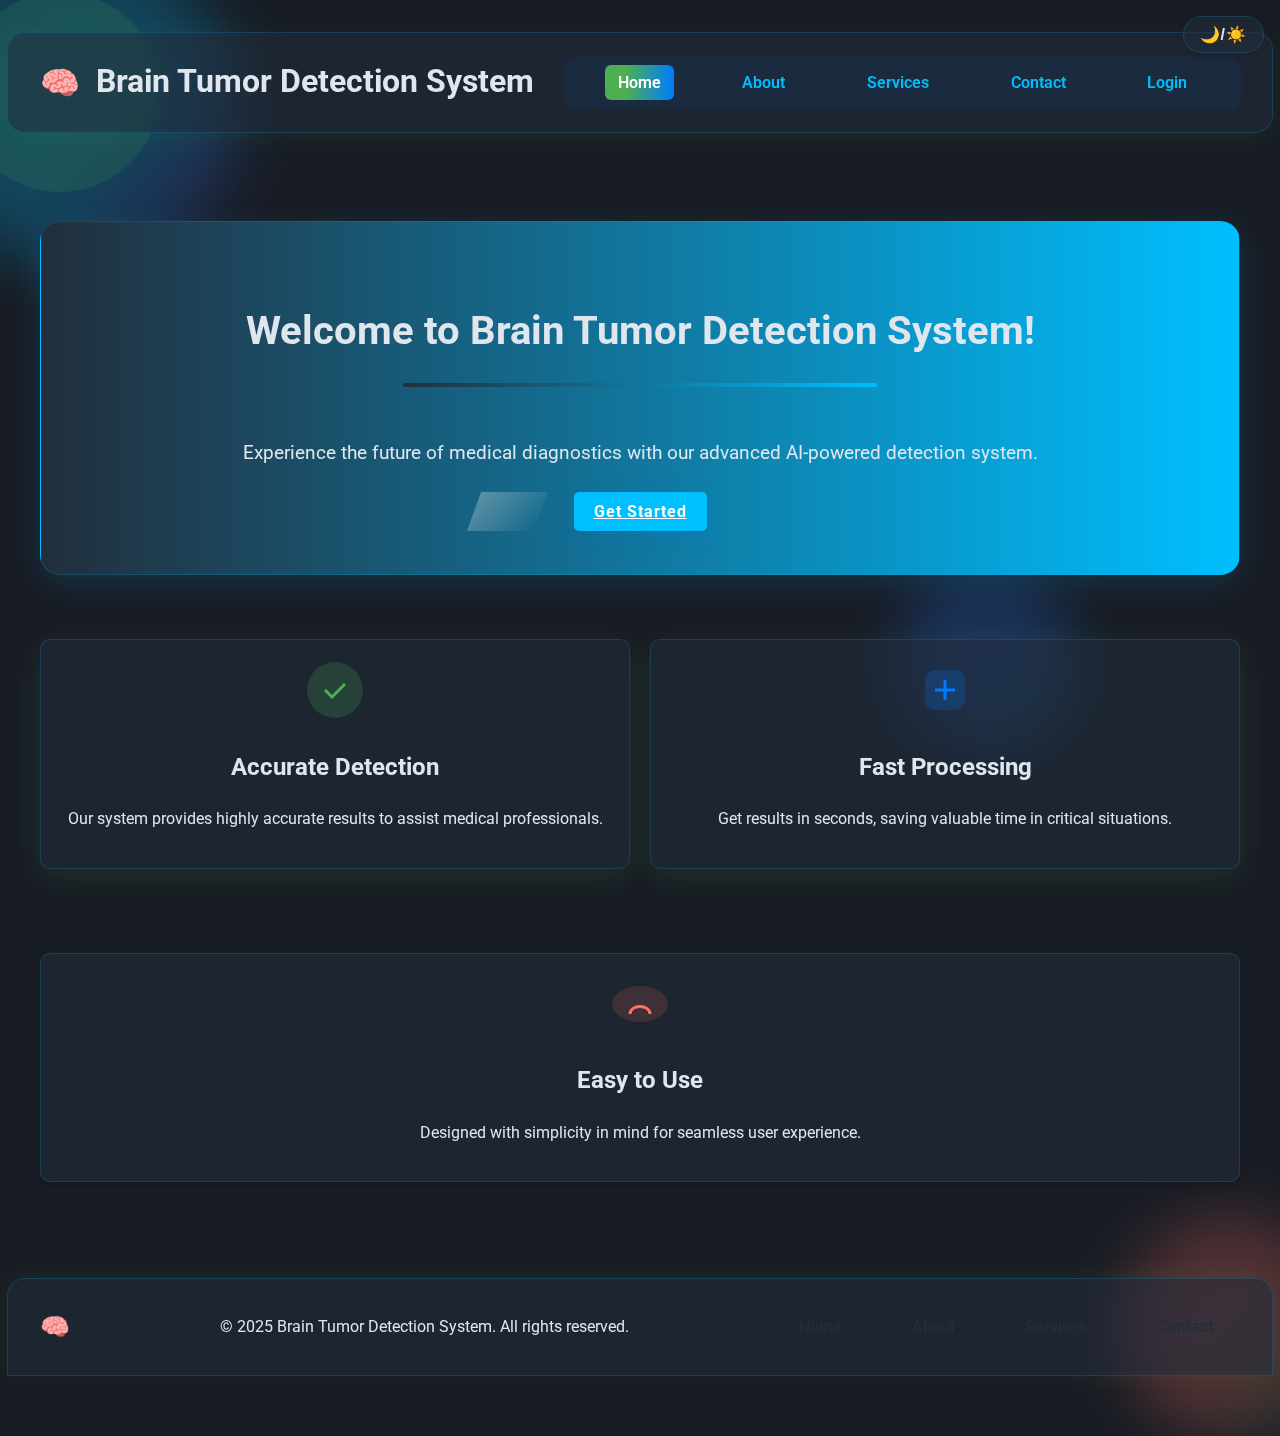
<file: frontend/index.html>
<!DOCTYPE html>
<html lang="en">
<head>
    <meta charset="UTF-8">
    <meta http-equiv="X-UA-Compatible" content="IE=edge">
    <meta name="viewport" content="width=device-width, initial-scale=1.0">
    <link rel="preconnect" href="https://fonts.googleapis.com">
    <link rel="preconnect" href="https://fonts.gstatic.com" crossorigin>
    <link href="https://fonts.googleapis.com/css2?family=Roboto:wght@400;700&display=swap" rel="stylesheet">
    <title>Welcome</title>
    <link rel="stylesheet" href="styles.css">
    <script src="script.js" defer></script>
</head>
<body class="animated-bg">
    <div class="bg-blob bg-blob1"></div>
    <div class="bg-blob bg-blob2"></div>
    <div class="bg-blob bg-blob3"></div>
    <button class="theme-switch" onclick="toggleTheme()" aria-label="Toggle dark/light mode">🌙/☀️</button>
    <svg class="decorative-svg decorative-svg-home" viewBox="0 0 200 200" aria-hidden="true"><circle fill="#4CAF50" fill-opacity="0.15" cx="100" cy="100" r="100"/></svg>
    <header class="main-header glass-card">
        <div class="header-content">
            <h1><span class="logo-icon" aria-label="logo">🧠</span> Brain Tumor Detection System</h1>
            <nav class="main-nav" aria-label="Main navigation">
                <a href="index.html" class="active">Home</a>
                <a href="about.html">About</a>
                <a href="services.html">Services</a>
                <a href="contact.html">Contact</a>
                <a href="login.html">Login</a>
            </nav>
        </div>
    </header>
    <main>
        <div class="hero-section glass-card">
            <h1>Welcome to Brain Tumor Detection System!</h1>
            <p>Experience the future of medical diagnostics with our advanced AI-powered detection system.</p>
            <a href="login.html" class="cta-button">Get Started</a>
        </div>
        <section class="features" id="features">
            <div class="feature glass-card">
                <span class="feature-icon"><svg width="60" height="60" viewBox="0 0 60 60" aria-hidden="true"><circle cx="30" cy="30" r="28" fill="#4CAF50" fill-opacity="0.2"/><path d="M20 30l7 7 13-13" stroke="#4CAF50" stroke-width="3" fill="none"/></svg></span>
                <h2>Accurate Detection</h2>
                <p>Our system provides highly accurate results to assist medical professionals.</p>
            </div>
            <div class="feature glass-card">
                <span class="feature-icon"><svg width="60" height="60" viewBox="0 0 60 60" aria-hidden="true"><rect x="10" y="10" width="40" height="40" rx="10" fill="#007BFF" fill-opacity="0.2"/><path d="M20 30h20M30 20v20" stroke="#007BFF" stroke-width="3" fill="none"/></svg></span>
                <h2>Fast Processing</h2>
                <p>Get results in seconds, saving valuable time in critical situations.</p>
            </div>
            <div class="feature glass-card">
                <span class="feature-icon"><svg width="60" height="60" viewBox="0 0 60 60" aria-hidden="true"><ellipse cx="30" cy="30" rx="28" ry="18" fill="#ff6f61" fill-opacity="0.15"/><path d="M20 40c0-10 20-10 20 0" stroke="#ff6f61" stroke-width="3" fill="none"/></svg></span>
                <h2>Easy to Use</h2>
                <p>Designed with simplicity in mind for seamless user experience.</p>
            </div>
        </section>
    </main>
    <footer class="main-footer glass-card">
        <div class="footer-content">
            <span class="footer-logo" aria-label="logo">🧠</span>
            <span>&copy; 2025 Brain Tumor Detection System. All rights reserved.</span>
            <nav class="footer-nav" aria-label="Footer navigation">
                <a href="index.html" class="active">Home</a>
                <a href="about.html">About</a>
                <a href="services.html">Services</a>
                <a href="contact.html">Contact</a>
            </nav>
        </div>
    </footer>
</body>
</html>
</file>
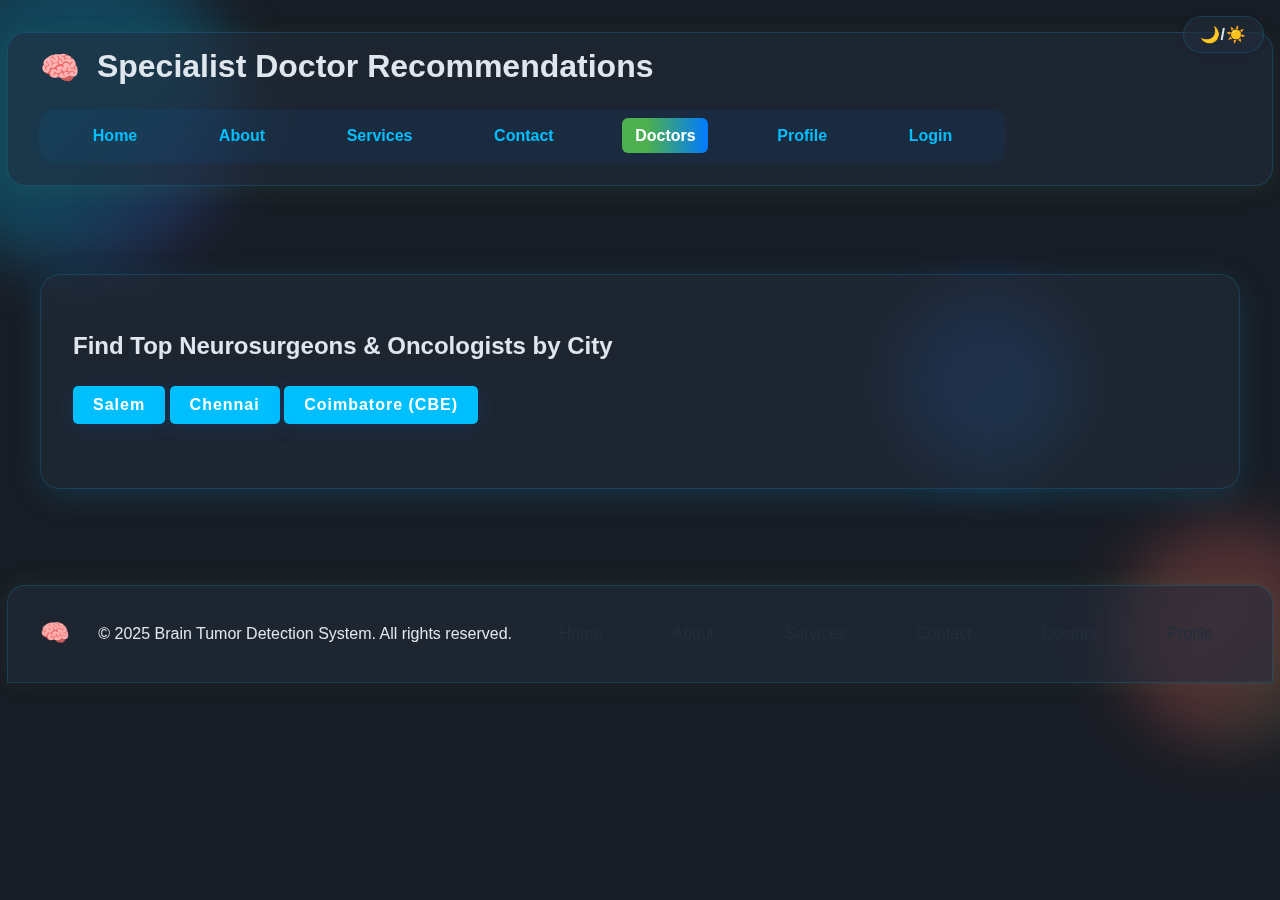
<file: frontend/doctors.html>
<!DOCTYPE html>
<html lang="en">
<head>
    <meta charset="UTF-8">
    <meta name="viewport" content="width=device-width, initial-scale=1.0">
    <title>Specialist Doctor Recommendations by City</title>
    <link rel="stylesheet" href="styles.css">
    <script src="script.js" defer></script>
</head>
<body class="animated-bg">
    <div class="bg-blob bg-blob1"></div>
    <div class="bg-blob bg-blob2"></div>
    <div class="bg-blob bg-blob3"></div>
    <button class="theme-switch" onclick="toggleTheme()" aria-label="Toggle dark/light mode">🌙/☀️</button>
    <header class="main-header glass-card">
        <div class="header-content">
            <h1><span class="logo-icon" aria-label="logo">🧠</span> Specialist Doctor Recommendations</h1>
            <nav class="main-nav" aria-label="Main navigation">
                <a href="index.html">Home</a>
                <a href="about.html">About</a>
                <a href="services.html">Services</a>
                <a href="contact.html">Contact</a>
                <a href="doctors.html">Doctors</a>
                <a href="profile.html">Profile</a>
                <a href="login.html">Login</a>
            </nav>
        </div>
    </header>
    <main>
        <section class="container glass-card" style="margin-top:2em;">
            <h2>Find Top Neurosurgeons & Oncologists by City</h2>
            <div class="doctor-cities">
                <button class="cta-button" onclick="showDoctors('salem')">Salem</button>
                <button class="cta-button" onclick="showDoctors('chennai')">Chennai</button>
                <button class="cta-button" onclick="showDoctors('coimbatore')">Coimbatore (CBE)</button>
            </div>
            <div id="doctorList" style="margin-top:2em;"></div>
        </section>
    </main>
    <footer class="main-footer glass-card">
        <div class="footer-content">
            <span class="footer-logo" aria-label="logo">🧠</span>
            <span>&copy; 2025 Brain Tumor Detection System. All rights reserved.</span>
            <nav class="footer-nav" aria-label="Footer navigation">
                <a href="index.html">Home</a>
                <a href="about.html">About</a>
                <a href="services.html">Services</a>
                <a href="contact.html">Contact</a>
                <a href="doctors.html">Doctors</a>
                <a href="profile.html">Profile</a>
            </nav>
        </div>
    </footer>
    <script>
        const doctorsData = {
            'salem': [
                {name: 'Dr. S. Kumar', specialty: 'Neurosurgeon', hospital: 'Salem Neuro Center', contact: '+91-9876543210'},
                {name: 'Dr. Priya R.', specialty: 'Oncologist', hospital: 'Salem Oncology Clinic', contact: '+91-9123456780'},
            ],
            'chennai': [
                {name: 'Dr. A. Srinivasan', specialty: 'Neurosurgeon', hospital: 'Apollo Hospitals', contact: '+91-9000000001'},
                {name: 'Dr. Meena S.', specialty: 'Oncologist', hospital: 'MIOT International', contact: '+91-9000000002'},
            ],
            'coimbatore': [
                {name: 'Dr. R. Balaji', specialty: 'Neurosurgeon', hospital: 'CBE Brain & Spine', contact: '+91-9000000003'},
                {name: 'Dr. Latha V.', specialty: 'Oncologist', hospital: 'Ganga Hospital', contact: '+91-9000000004'},
            ]
        };
        function showDoctors(city) {
            const listDiv = document.getElementById('doctorList');
            const docs = doctorsData[city] || [];
            if (docs.length === 0) {
                listDiv.innerHTML = '<p>No doctors found for this city.</p>';
                return;
            }
            let html = `<h3>Specialists in ${city.charAt(0).toUpperCase() + city.slice(1)}</h3><ul class="doctor-list">`;
            docs.forEach(doc => {
                html += `<li class="glass-card" style="margin-bottom:1em; padding:1em;">
                    <strong>${doc.name}</strong> (${doc.specialty})<br>
                    <span>Hospital: ${doc.hospital}</span><br>
                    <span>Contact: ${doc.contact}</span>
                </li>`;
            });
            html += '</ul>';
            listDiv.innerHTML = html;
        }
    </script>
</body>
</html>
</file>
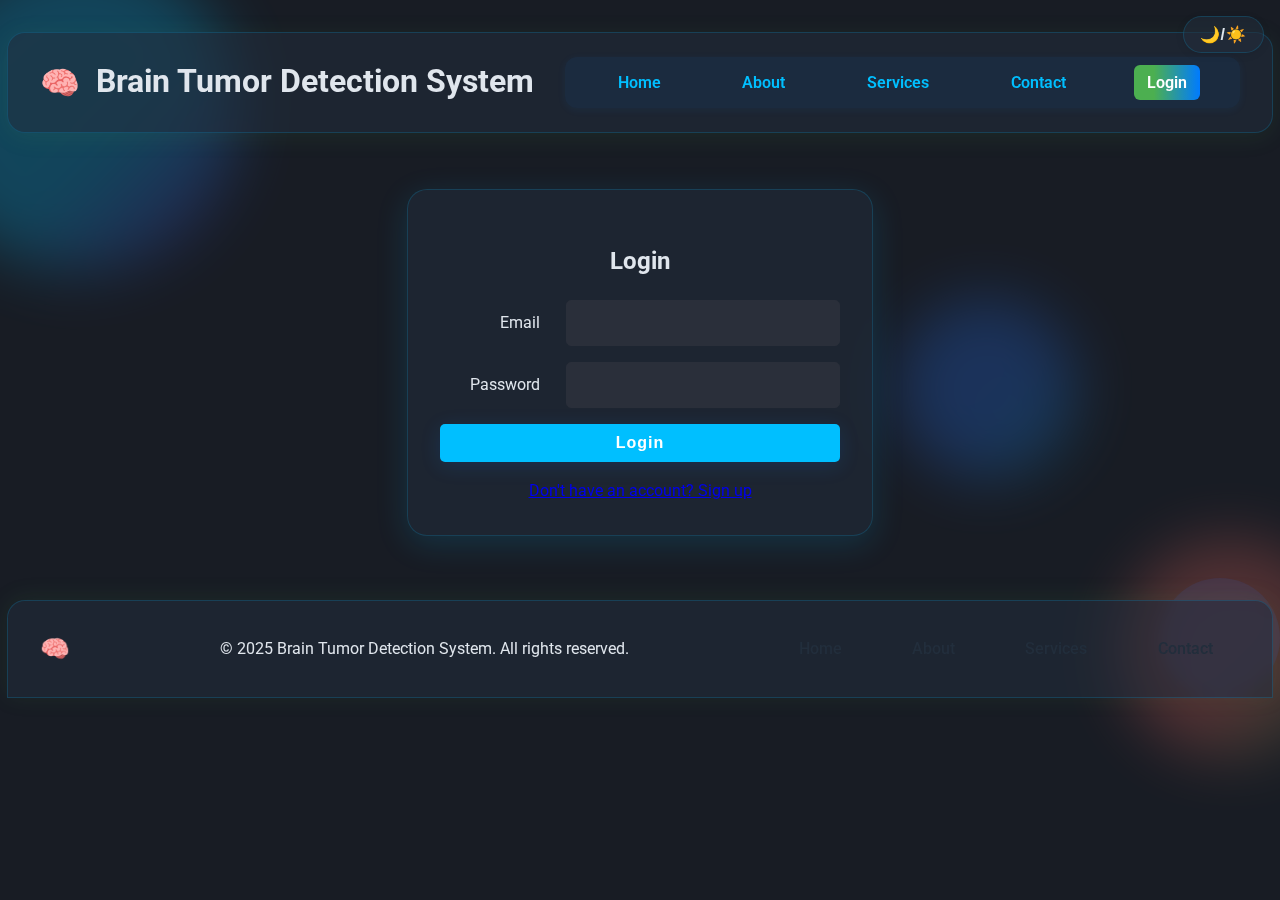
<file: frontend/login.html>
<!DOCTYPE html>
<html lang="en">
<head>
    <meta charset="UTF-8">
    <meta http-equiv="X-UA-Compatible" content="IE=edge">
    <meta name="viewport" content="width=device-width, initial-scale=1.0">
    <link rel="preconnect" href="https://fonts.googleapis.com">
    <link rel="preconnect" href="https://fonts.gstatic.com" crossorigin>
    <link href="https://fonts.googleapis.com/css2?family=Roboto:wght@400;700&display=swap" rel="stylesheet">
    <title>Login</title>
    <link rel="stylesheet" href="styles.css">
    <script src="script.js" defer></script>
</head>
<body class="animated-bg">
    <div class="bg-blob bg-blob1"></div>
    <div class="bg-blob bg-blob2"></div>
    <div class="bg-blob bg-blob3"></div>
    <button class="theme-switch" onclick="toggleTheme()" aria-label="Toggle dark/light mode">🌙/☀️</button>
    <svg class="decorative-svg decorative-svg-login" viewBox="0 0 120 120" aria-hidden="true"><circle fill="#2575fc" fill-opacity="0.10" cx="60" cy="60" r="60"/></svg>
    <header class="main-header glass-card">
        <div class="header-content">
            <h1><span class="logo-icon" aria-label="logo">🧠</span> Brain Tumor Detection System</h1>
            <nav class="main-nav" aria-label="Main navigation">
                <a href="index.html">Home</a>
                <a href="about.html">About</a>
                <a href="services.html">Services</a>
                <a href="contact.html">Contact</a>
                <a href="login.html" class="active">Login</a>
            </nav>
        </div>
    </header>
    <main>
        <div class="container card glass-card" style="max-width:400px;margin:auto;" id="login">
            <h2 style="text-align:center;">Login</h2>
            <form onsubmit="event.preventDefault(); login();" aria-label="Login form" autocomplete="on">
                <div class="form-group">
                    <label for="login-email">Email</label>
                    <input type="email" id="login-email" name="login-email" required autocomplete="username">
                </div>
                <div class="form-group">
                    <label for="login-password">Password</label>
                    <input type="password" id="login-password" name="login-password" required autocomplete="current-password">
                </div>
                <button type="submit" class="cta-button" style="width:100%;">Login</button>
            </form>
            <div class="switch-form" style="text-align:center;margin-top:1rem;">
                <a href="#">Don't have an account? Sign up</a>
            </div>
        </div>
    </main>
    <footer class="main-footer glass-card">
        <div class="footer-content">
            <span class="footer-logo" aria-label="logo">🧠</span>
            <span>&copy; 2025 Brain Tumor Detection System. All rights reserved.</span>
            <nav class="footer-nav" aria-label="Footer navigation">
                <a href="index.html">Home</a>
                <a href="about.html">About</a>
                <a href="services.html">Services</a>
                <a href="contact.html">Contact</a>
            </nav>
        </div>
    </footer>
</body>
</html>
</file>
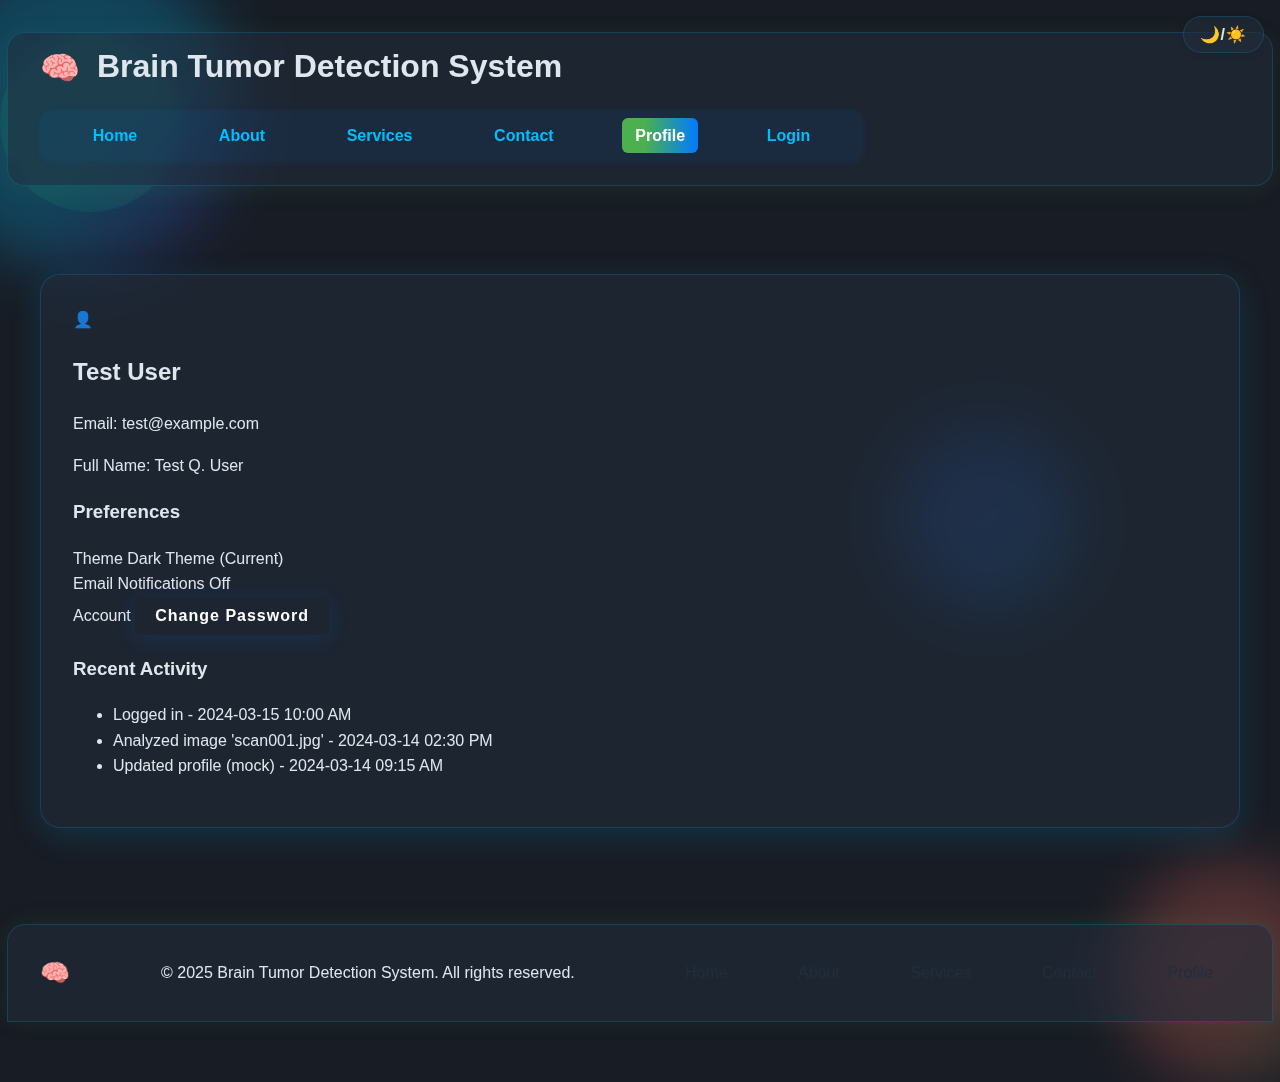
<file: frontend/profile.html>
<!DOCTYPE html>
<html lang="en">
<head>
    <meta charset="UTF-8">
    <meta http-equiv="X-UA-Compatible" content="IE=edge">
    <meta name="viewport" content="width=device-width, initial-scale=1.0">
    <link rel="preconnect" href="https://fonts.googleapis.com">
    <link rel="preconnect" href="https://fonts.gstatic.com" crossorigin>
    <link href="https://fonts.googleapis.com/css2?family=Poppins:wght@300;400;500;600;700&display=swap" rel="stylesheet">
    <title>User Profile - Brain Tumor Detection System</title>
    <link rel="stylesheet" href="styles.css">
    <script src="script.js" defer></script>
</head>
<body class="animated-bg">
    <div class="bg-blob bg-blob1"></div>
    <div class="bg-blob bg-blob2"></div>
    <div class="bg-blob bg-blob3"></div>
    <button class="theme-switch" onclick="toggleTheme()" aria-label="Toggle dark/light mode">🌙/☀️</button>
    <!-- Assuming a generic decorative SVG for profile or reusing one -->
    <svg class="decorative-svg decorative-svg-dashboard" viewBox="0 0 180 180" aria-hidden="true"><circle fill="#20C997" fill-opacity="0.1" cx="90" cy="90" r="90"/></svg>

    <header class="main-header glass-card">
        <div class="header-content">
            <h1><span class="logo-icon" aria-label="logo">🧠</span> Brain Tumor Detection System</h1>
            <nav class="main-nav" aria-label="Main navigation">
                <a href="index.html">Home</a>
                <a href="about.html">About</a>
                <a href="services.html">Services</a>
                <a href="contact.html">Contact</a>
                <a href="profile.html" class="active">Profile</a>
                <a href="login.html">Login</a>
            </nav>
        </div>
    </header>

    <main>
        <div class="profile-container glass-card scroll-animate">
            <section class="profile-header section-fade-in-up">
                <div class="avatar-placeholder">👤</div>
                <div class="user-info">
                    <h2>Test User</h2>
                    <p>Email: test@example.com</p>
                    <p>Full Name: Test Q. User</p>
                </div>
            </section>

            <section class="profile-settings scroll-animate section-fade-in-up" style="animation-delay: 0.2s;">
                <h3>Preferences</h3>
                <div class="setting-item">
                    <label for="theme-preference">Theme</label>
                    <span id="theme-preference" class="control-placeholder">Dark Theme (Current)</span>
                    <!-- In a real app, this would be a select or radio buttons -->
                </div>
                <div class="setting-item">
                    <label for="email-notifications">Email Notifications</label>
                    <span id="email-notifications" class="control-placeholder">Off</span>
                    <!-- Placeholder for a toggle switch -->
                </div>
                <div class="setting-item">
                    <label>Account</label>
                    <button class="cta-button" disabled style="background-color: var(--accent-color); cursor: not-allowed;">Change Password</button>
                </div>
            </section>

            <section class="activity-log scroll-animate section-fade-in-up" style="animation-delay: 0.4s;">
                <h3>Recent Activity</h3>
                <ul>
                    <li>Logged in - 2024-03-15 10:00 AM</li>
                    <li>Analyzed image 'scan001.jpg' - 2024-03-14 02:30 PM</li>
                    <li>Updated profile (mock) - 2024-03-14 09:15 AM</li>
                </ul>
            </section>
        </div>
    </main>

    <footer class="main-footer glass-card">
        <div class="footer-content">
            <span class="footer-logo" aria-label="logo">🧠</span>
            <span>&copy; 2025 Brain Tumor Detection System. All rights reserved.</span>
            <nav class="footer-nav" aria-label="Footer navigation">
                <a href="index.html">Home</a>
                <a href="about.html">About</a>
                <a href="services.html">Services</a>
                <a href="contact.html">Contact</a>
                <a href="profile.html" class="active">Profile</a>
            </nav>
        </div>
    </footer>
</body>
</html>
</file>
<file: frontend/styles.css>
/* Advanced Color Scheme */
:root {
    --primary-color: #222e3c;
    --secondary-color: #00bfff;
    --background-color: #181c24;
    --text-color: #e0e6ed;
    --light-gray: #2a2f3a;
    --dark-gray: #11151c;
    --card-bg: rgba(34, 46, 60, 0.85);
    --glass-bg: rgba(34, 46, 60, 0.55);
    --glass-border: rgba(0, 191, 255, 0.18);
    --font-family: 'Roboto', Arial, sans-serif;
}

:root.light-theme {
    --primary-color: #f7fafc;
    --secondary-color: #6ca0dc;
    --background-color: #f4f7fb;
    --text-color: #2d3748;
    --light-gray: #e9eef6;
    --dark-gray: #cfd8e3;
    --card-bg: rgba(255,255,255,0.97);
    --glass-bg: rgba(255,255,255,0.82);
    --glass-border: rgba(108, 160, 220, 0.18);
}

body.theme-toggle {
    transition: background 0.3s, color 0.3s;
}

/* General Styles */
body {
    font-family: var(--font-family);
    margin: 0;
    padding: 0;
    background-color: var(--background-color);
    color: var(--text-color);
    line-height: 1.6;
}

header {
    background-color: var(--primary-color);
    color: var(--text-color);
    padding: 1rem 0;
    text-align: center;
    box-shadow: 0 2px 5px rgba(0, 0, 0, 0.1);
}

header h1 {
    margin: 0;
    font-size: 2rem;
}

nav {
    margin: 1rem 0;
}

nav a {
    color: var(--text-color);
    text-decoration: none;
    margin: 0 1rem;
    font-weight: bold;
    transition: color 0.3s;
}

nav a:hover {
    color: var(--secondary-color);
}

main {
    padding: 2rem;
    max-width: 1200px;
    margin: 0 auto;
}

footer {
    background-color: var(--primary-color);
    color: var(--text-color);
    text-align: center;
    padding: 1rem 0;
    position: relative;
    bottom: 0;
    width: 100%;
}

/* Responsive Layout */
@media (max-width: 768px) {
    header h1 {
        font-size: 1.5rem;
    }

    nav a {
        margin: 0 0.5rem;
    }

    main {
        padding: 1rem;
    }
}

/* Buttons */
button, .cta-button {
    background-color: var(--secondary-color);
    color: #fff;
    padding: 10px 20px;
    border: none;
    border-radius: 5px;
    cursor: pointer;
    font-size: 1rem;
    transition: background-color 0.3s;
    box-shadow: 0 4px 20px rgba(0,123,255,0.15);
    font-weight: 700;
    letter-spacing: 1px;
    position: relative;
    overflow: hidden;
}

button:hover, .cta-button:hover {
    background-color: var(--primary-color);
    color: var(--secondary-color);
}

.cta-button::after, button::after {
    content: '';
    position: absolute;
    left: -75%;
    top: 0;
    width: 50%;
    height: 100%;
    background: linear-gradient(120deg, rgba(255,255,255,0.3), rgba(255,255,255,0));
    transform: skewX(-20deg);
    transition: left 0.5s;
}

.cta-button:hover::after, button:hover::after {
    left: 120%;
}

/* Cards */
.card {
    background-color: var(--card-bg);
    border-radius: 10px;
    box-shadow: 0 4px 8px rgba(0, 0, 0, 0.1);
    padding: 20px;
    margin: 20px 0;
    transition: transform 0.3s;
    color: var(--text-color);
}

.card:hover {
    transform: translateY(-10px);
}

/* Advanced Glassmorphism Card */
.glass-card {
    background: var(--glass-bg);
    box-shadow: 0 8px 32px 0 rgba(0, 191, 255, 0.15);
    backdrop-filter: blur(8px);
    -webkit-backdrop-filter: blur(8px);
    border-radius: 20px;
    border: 1px solid var(--glass-border);
    padding: 2rem;
    margin: 2rem 0;
    transition: transform 0.3s, box-shadow 0.3s;
}

.glass-card:hover {
    transform: translateY(-8px) scale(1.02);
    box-shadow: 0 16px 32px 0 rgba(31, 38, 135, 0.25);
}

/* Forms */
form {
    display: flex;
    flex-direction: column;
    gap: 1rem;
}

form input, form textarea, form button {
    padding: 0.8rem;
    border: 1px solid var(--light-gray);
    border-radius: 5px;
    font-size: 1rem;
    background: var(--light-gray);
    color: var(--text-color);
}

form button {
    background-color: var(--primary-color);
    color: var(--text-color);
    font-weight: bold;
}

form button:hover {
    background-color: var(--dark-gray);
}

/* Align form-group label and input horizontally */
.form-group {
    display: flex;
    align-items: center;
    gap: 1rem;
}

.form-group label {
    min-width: 100px;
    text-align: right;
    margin-right: 10px;
}

.form-group input {
    flex: 1;
}

/* Hero Section */
.hero-section {
    text-align: center;
    padding: 50px 20px;
    background: linear-gradient(to right, var(--primary-color), var(--secondary-color));
    color: var(--text-color);
}

.hero-section h1 {
    font-size: 2.5rem;
    margin-bottom: 20px;
    position: relative;
    z-index: 1;
    display: inline-block;
    padding-bottom: 0.3em;
}

.hero-section h1::after {
    content: '';
    display: block;
    width: 60%;
    height: 4px;
    background: linear-gradient(90deg, var(--primary-color), var(--secondary-color));
    border-radius: 2px;
    margin: 0.5em auto 0 auto;
}

.hero-section p {
    font-size: 1.2rem;
    margin-bottom: 30px;
}

/* Features Section */
.features {
    display: flex;
    flex-wrap: wrap;
    justify-content: space-around;
    gap: 20px;
    z-index: 1;
}

.feature {
    flex: 1 1 calc(33% - 20px);
    text-align: center;
    padding: 20px;
    background-color: var(--card-bg);
    border-radius: 10px;
    box-shadow: 0 4px 8px rgba(0, 0, 0, 0.18);
    transition: transform 0.3s, background 0.3s, color 0.3s;
    color: var(--text-color);
    border: 1px solid var(--glass-border);
}

.feature img {
    max-width: 100%;
    height: auto;
    margin-bottom: 20px;
    border-radius: 10px;
    box-shadow: 0 2px 8px rgba(0,0,0,0.10);
}

.feature h3, .feature h2 {
    color: var(--text-color) !important;
}

.feature p {
    color: var(--text-color) !important;
}

.features .feature {
    background: var(--glass-bg) !important;
    color: var(--text-color) !important;
    border: 1px solid var(--glass-border) !important;
}

body.light-theme .features .feature {
    background: var(--glass-bg);
    color: var(--text-color);
    border: 1px solid var(--glass-border);
}

/* Animated Gradient Background */
body.animated-bg {
    position: relative;
    background: var(--background-color) !important;
    transition: background 0.3s;
}

.animated-bg .bg-blob {
    position: absolute;
    border-radius: 50%;
    opacity: 0.25;
    filter: blur(30px);
    animation: blobMove 18s ease-in-out infinite alternate;
    pointer-events: none;
    z-index: 0;
}

.bg-blob1 {
    width: 320px; height: 320px;
    background: linear-gradient(135deg, #00bfff 60%, #6a11cb 100%);
    top: -80px; left: -80px;
    animation-delay: 0s;
}
.bg-blob2 {
    width: 220px; height: 220px;
    background: linear-gradient(135deg, #ff6f61 60%, #4CAF50 100%);
    bottom: -60px; right: -60px;
    animation-delay: 6s;
}
.bg-blob3 {
    width: 180px; height: 180px;
    background: linear-gradient(135deg, #2575fc 60%, #00bfff 100%);
    top: 40%; left: 70%;
    animation-delay: 12s;
}

@keyframes blobMove {
    0%   { transform: scale(1) translate(0, 0); }
    33%  { transform: scale(1.1, 0.9) translate(30px, -20px); }
    66%  { transform: scale(0.9, 1.1) translate(-20px, 30px); }
    100% { transform: scale(1) translate(0, 0); }
}

body.animated-bg.light-theme {
    background: var(--background-color);
}


@keyframes gradientMove {
    0% {background-position: 0% 50%;}
    50% {background-position: 100% 50%;}
    100% {background-position: 0% 50%;}
}

/* Decorative SVG Shapes */
.decorative-svg {
    position: absolute;
    z-index: 0;
    pointer-events: none;
}

.decorative-svg-home {
    top: -40px;
    left: -40px;
    width: 200px;
    height: 200px;
}
.decorative-svg-about {
    top: -60px;
    right: -60px;
    width: 180px;
    height: 180px;
}
.decorative-svg-contact {
    top: 0;
    right: 0;
    width: 140px;
    height: 140px;
}
.decorative-svg-dashboard {
    top: 0;
    left: 0;
    width: 180px;
    height: 180px;
}
.decorative-svg-login {
    bottom: 0;
    right: 0;
    width: 120px;
    height: 120px;
}
.decorative-svg-services {
    bottom: -40px;
    left: -40px;
    width: 160px;
    height: 160px;
}

/* Team Section Cards */
.team {
    display: flex;
    gap: 2rem;
    justify-content: center;
    flex-wrap: wrap;
}

.team .card {
    background: var(--card-bg);
    box-shadow: 0 4px 24px rgba(0,0,0,0.08);
    border-radius: 16px;
    padding: 1.5rem;
    text-align: center;
    transition: transform 0.3s, box-shadow 0.3s;
    color: var(--text-color);
}

.team .card:hover {
    transform: scale(1.04);
    box-shadow: 0 8px 32px rgba(0,0,0,0.12);
}

/* Responsive Glass Cards */
@media (max-width: 768px) {
    .team {
        flex-direction: column;
        gap: 1rem;
    }
    .glass-card {
        padding: 1rem;
    }
}

/* Animated Feature Cards */
.feature.animate {
    box-shadow: 0 8px 32px rgba(76,175,80,0.15);
    background: linear-gradient(120deg, #e0f7fa 0%, #fff 100%);
    border: 1px solid #b2ebf2;
}

/* Advanced Header and Footer Styles */
.main-header {
    margin: 2rem auto 1.5rem auto;
    padding: 0.5rem 2rem;
    border-radius: 18px;
    box-shadow: 0 4px 24px rgba(76,175,80,0.10);
    background: var(--glass-bg);
    position: relative;
    z-index: 2;
    max-width: 1200px;
    color: var(--text-color);
}
.header-content {
    display: flex;
    align-items: center;
    justify-content: space-between;
    flex-wrap: wrap;
}
.logo-icon {
    font-size: 2rem;
    margin-right: 0.5rem;
    vertical-align: middle;
}
.main-nav {
    display: flex;
    gap: 1.5rem;
    background: rgba(0,123,255,0.07);
    padding: 0.5rem 1.5rem;
    border-radius: 12px;
    box-shadow: 0 2px 8px rgba(0,123,255,0.07);
}
.main-nav a {
    color: var(--secondary-color);
    font-weight: 600;
    text-decoration: none;
    padding: 0.3rem 0.8rem;
    border-radius: 6px;
    transition: background 0.2s, color 0.2s;
}
.main-nav a:hover, .main-nav a.active {
    background: linear-gradient(90deg, #4CAF50 30%, #007BFF 100%);
    color: #fff;
}

.main-footer {
    margin: 2rem auto 0 auto;
    padding: 1rem 2rem;
    border-radius: 18px 18px 0 0;
    box-shadow: 0 -2px 24px rgba(76,175,80,0.10);
    background: var(--glass-bg);
    max-width: 1200px;
    position: relative;
    z-index: 2;
    color: var(--text-color);
}
.footer-content {
    display: flex;
    align-items: center;
    justify-content: space-between;
    flex-wrap: wrap;
    gap: 1rem;
}
.footer-logo {
    font-size: 1.5rem;
    margin-right: 0.5rem;
}
.footer-nav {
    display: flex;
    gap: 1rem;
}
.footer-nav a {
    color: var(--primary-color);
    text-decoration: none;
    font-weight: 500;
    padding: 0.2rem 0.7rem;
    border-radius: 5px;
    transition: background 0.2s, color 0.2s;
}
.footer-nav a:hover {
    background: linear-gradient(90deg, #007BFF 30%, #4CAF50 100%);
    color: #fff;
}
@media (max-width: 768px) {
    .header-content, .footer-content {
        flex-direction: column;
        align-items: flex-start;
        gap: 0.5rem;
    }
    .main-nav, .footer-nav {
        width: 100%;
        justify-content: flex-start;
        gap: 0.7rem;
        padding: 0.5rem 0.5rem;
    }
}

/* Theme Switch */
.theme-switch {
    position: fixed;
    top: 1rem;
    right: 1rem;
    z-index: 1000;
    background: var(--glass-bg);
    border: 1px solid var(--glass-border);
    border-radius: 20px;
    padding: 0.5rem 1rem;
    cursor: pointer;
    color: var(--text-color);
    font-weight: bold;
    box-shadow: 0 2px 8px rgba(0,0,0,0.08);
    transition: background 0.3s, color 0.3s;
}
</file>
